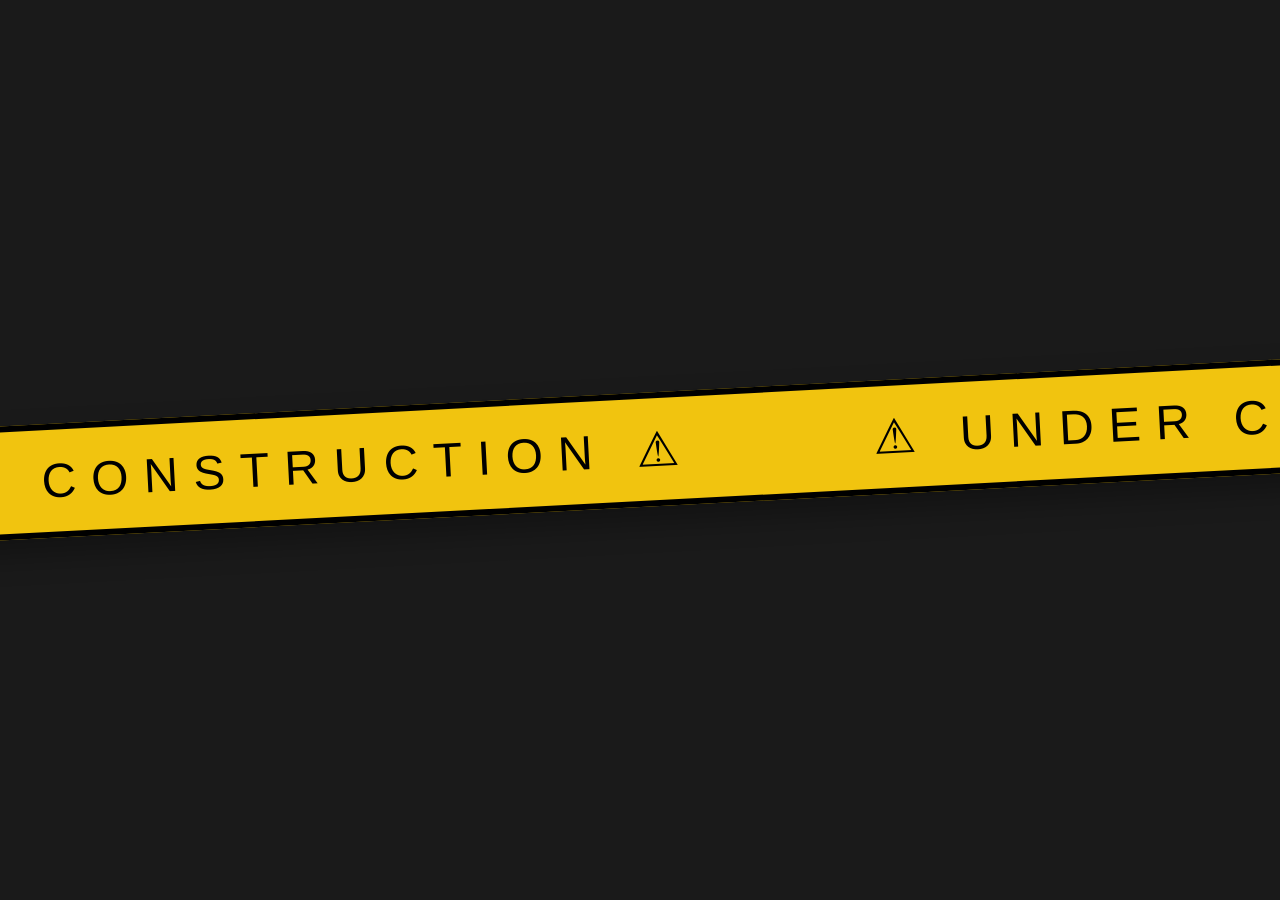
<file: index.html>
<!DOCTYPE html>
<html lang="en">
<head>
    <meta charset="UTF-8">
    <title>Jonathan's Web CV is under construction</title>
    <link rel="stylesheet" href="index.css">
</head>
<body>
    <div class="tape-container">
        <div class="tape-track">
            <!-- Duplicated text, wider screen shows more texts. Please don't zoom out. xD -->
            <div class="tape-text">&#9888; UNDER CONSTRUCTION &#9888; &nbsp;&nbsp;&nbsp;&nbsp;</div>
            <div class="tape-text">&#9888; UNDER CONSTRUCTION &#9888; &nbsp;&nbsp;&nbsp;&nbsp;</div>
            <div class="tape-text">&#9888; UNDER CONSTRUCTION &#9888; &nbsp;&nbsp;&nbsp;&nbsp;</div>
            <div class="tape-text">&#9888; UNDER CONSTRUCTION &#9888; &nbsp;&nbsp;&nbsp;&nbsp;</div>
            <div class="tape-text">&#9888; UNDER CONSTRUCTION &#9888; &nbsp;&nbsp;&nbsp;&nbsp;</div>
            <div class="tape-text">&#9888; UNDER CONSTRUCTION &#9888; &nbsp;&nbsp;&nbsp;&nbsp;</div>
            <div class="tape-text">&#9888; :D &#9888; &nbsp;&nbsp;&nbsp;&nbsp;</div>
        </div>
    </div>
</body>
</html>
</file>
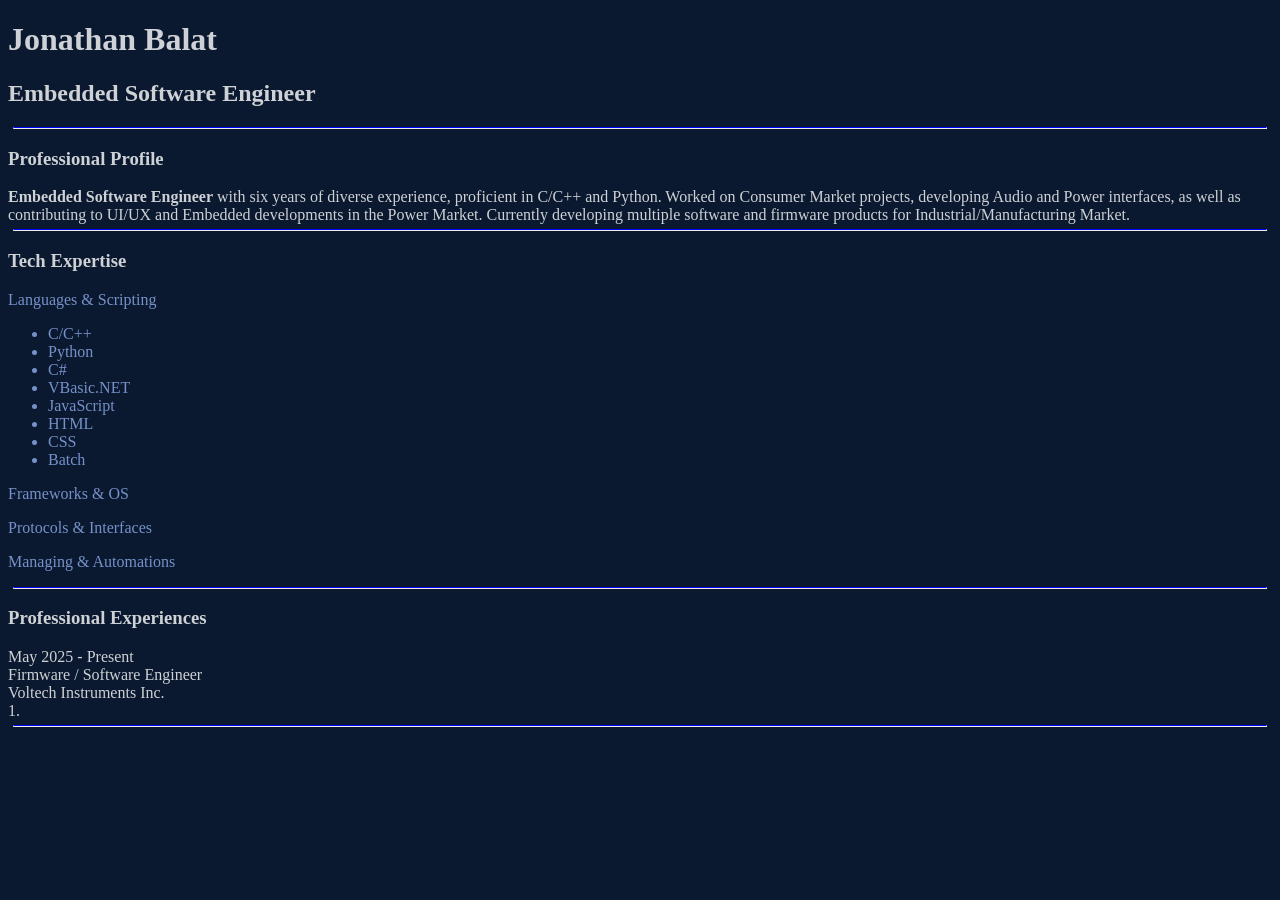
<file: main.html>
<!DOCTYPE html>
<html lang="en">
<head>
    <meta charset="UTF-8">
    <title>CV Main Page</title>
    <link rel="stylesheet" href="main.css">
</head>
<body class="body-main">
    <main>
        <h1>Jonathan Balat</h1>
        <h2>Embedded Software Engineer</h2>
        <section class="header-info">
        </section>
        <hr class="page-splitter">

        <section class="generic">
            <h3>Professional Profile</h3>
            <div class="details">
                <strong>Embedded Software Engineer</strong> with six years of diverse experience, proficient
                in C/C++ and Python. Worked on Consumer Market projects, developing
                Audio and Power interfaces, as well as contributing to UI/UX and Embedded
                developments in the Power Market. Currently developing multiple software
                and firmware products for Industrial/Manufacturing Market.
            </div>
        </section>
        <hr class="page-splitter">

        <section class="generic">
            <h3>Tech Expertise</h3>
            <div class="skills-layout"> <!--- TODO: add grid layout here to simulate a 2x2 section.--->
                <div class="subheader">
                    <p>Languages & Scripting</p>
                    <ul>
                        <li>C/C++</li>
                        <li>Python</li>
                        <li>C#</li>
                        <li>VBasic.NET</li>
                        <li>JavaScript</li>
                        <li>HTML</li>
                        <li>CSS</li>
                        <li>Batch</li>
                    </ul>
                </div>
                <div class="subheader">
                    <p>Frameworks & OS</p>
                </div>
                <div class="subheader">
                    <p>Protocols & Interfaces</p>
                </div>
                <div class="subheader">
                    <p>Managing & Automations</p>
                </div>
            </div>
        </section>
        <hr class="page-splitter">

        <section class="generic">
            <h3>Professional Experiences</h3>
            <div class="skills-layout"> <!--- TODO: add layout here for 1:7 column spacing--->
                <div class="experiences">
                    <!--- Date should be on 1-col, then role,company, tasks on 7 cols--->
                    <div id="date">May 2025 - Present</div>
                    <div id="role">Firmware / Software Engineer</div>
                    <div id="company">Voltech Instruments Inc.</div>
                    <div id="tasks">
                        1.
                    </div>
                </div>
            </div>
        </section>
        <hr class="page-splitter">
    </main>
</body>
</html>
</file>
<file: index.css>
body {
    margin: 0;
    padding: 0;
    background-color: #1a1a1a;
    font-family: 'Arial Black', sans-serif;
    display: flex;
    justify-content: center;
    align-items: center;
    height: 100vh;
    overflow: hidden;
}

/* Tape that goes across the screen */
.tape-container {
    width: 100%;
    background-color: #f1c40f;
    border-top: 4px solid #000000;
    border-bottom: 4px solid #000000;
    position: relative;
    padding: 15px 0;
    box-shadow: 0 10px 20px rgba(0,0,0,0.3);
    transform: rotate(-3deg) scale(1.5);
}

/* Animation for Tape */
.tape-track {
    display: flex;
    width: max-content;
    animation: scroll-left 30s linear infinite;
}

/* Text within the Tape */
.tape-text {
    font-size: 2rem;
    color: #000000000;
    text-transform: uppercase;
    letter-spacing: 10px;
    padding-right: 25px;
}

/* Animation styling */
@keyframes scroll-left {
    0% {
        transform: translateX(0%);
    }
    100% {
        /* Move half of track */
        transform: translateX(-50%);
    }
}
</file>
<file: main.css>
:root {
    --body-color: rgba(10,25,47,1);
    --font-color: rgba(255,255,255,0.8);
    --subheader-color: rgba(118, 145, 201, 1);
}

/* Styling for both screen display and printing */
hr.page-splitter {
  border-top: 1px solid #00F; /* Visual line style */
  margin: 5px 5px 5px 5px; /* T R D L */
}

.body-main{
  background: var(--body-color);
  color: var(--font-color);
}

div.generic{
    margin: 5px;
}

div.header-info {
  margin: 20px;
}

div.short-bio {
  /*border-top: 3px solid #0F0; */
  margin: 5px;
}

section.details {
  margin: 10px;
}

div.subheader {
  color: var(--subheader-color);
}

div.skills-layout{
    layout: grid;
}

table.tech-expertise-table{
  column: 3;
}
</file>
